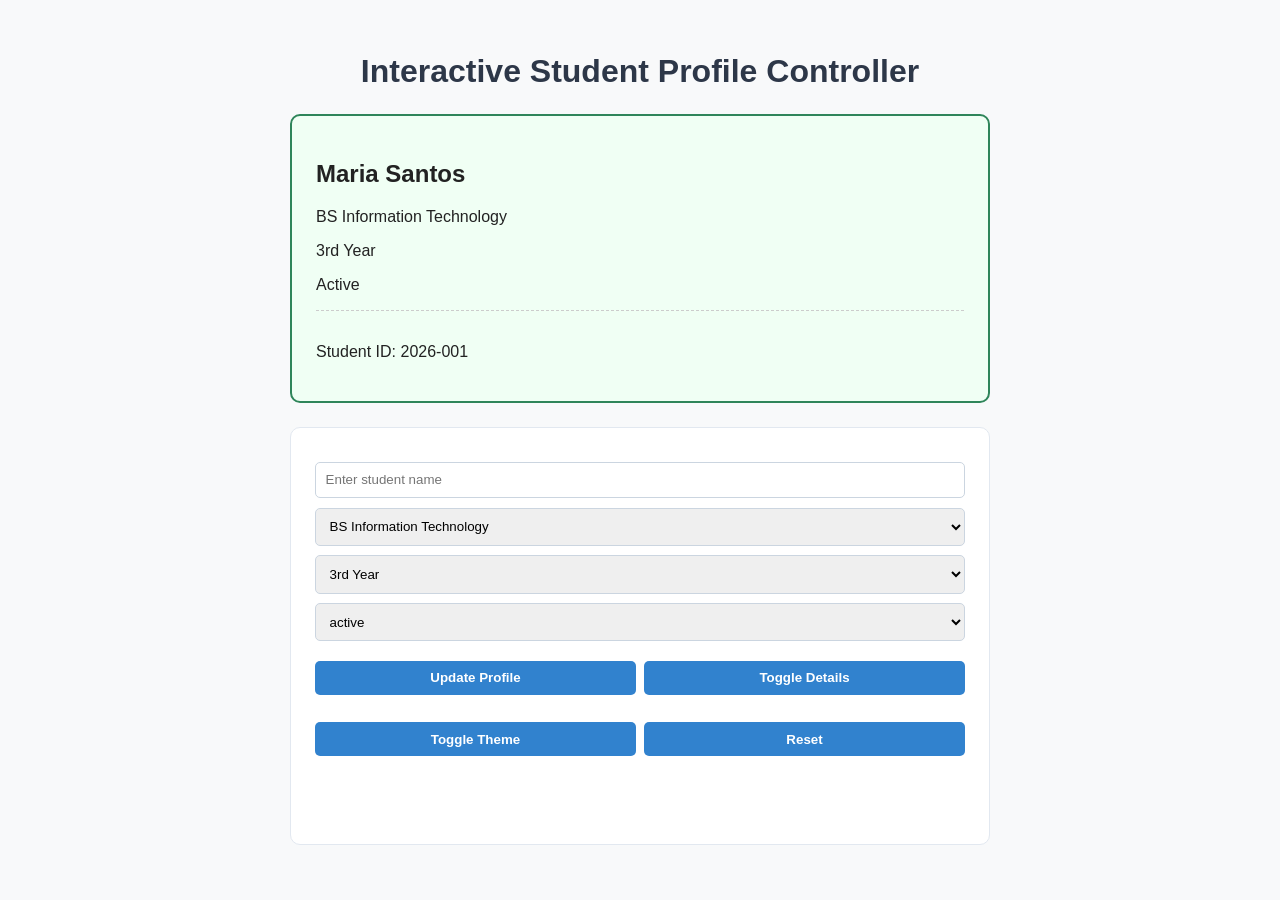
<file: index.html>
<!DOCTYPE html>
<html lang="en">
<head>
  <meta charset="UTF-8">
  <meta name="viewport" content="width=device-width, initial-scale=1.0">
  <title>Interactive Student Profile Controller</title>
  <link rel="stylesheet" href="css/style.css">
</head>
<body>

  <h1>Interactive Student Profile Controller</h1>

  <article id="profileCard" class="profile-card active" data-student-id="2026-001" data-status="active">
    <h2 id="profileName">Maria Santos</h2>
    <p id="profileProgram">BS Information Technology</p>
    <p id="profileYear">3rd Year</p>
    <p id="profileStatus">Active</p>
    <div id="detailsPanel" class="details-panel">
      <p id="studentIdDisplay">Student ID: 2026-001</p>
    </div>
  </article>

  <section class="controls">
    <input type="text" id="nameInput" placeholder="Enter student name">

    <select id="programInput">
      <option value="BS Information Technology" selected>BS Information Technology</option>
      <option value="BS Computer Science">BS Computer Science</option>
      <option value="BS Information Systems">BS Information Systems</option>
    </select>

    <select id="yearInput">
      <option value="1st Year">1st Year</option>
      <option value="2nd Year">2nd Year</option>
      <option value="3rd Year" selected>3rd Year</option>
      <option value="4th Year">4th Year</option>
    </select>

    <select id="statusInput">
      <option value="active" selected>active</option>
      <option value="inactive">inactive</option>
    </select>

    <div class="buttons">
      <button id="updateBtn">Update Profile</button>
      <button id="toggleDetailsBtn">Toggle Details</button>
      <button id="themeBtn">Toggle Theme</button>
      <button id="resetBtn">Reset</button>
    </div>

    <p id="formMessage"></p>
  </section>

  <script src="js/app.js" defer></script>
</body>
</html>
</file>
<file: css/style.css>
body {
  font-family: Arial, sans-serif;
  padding: 2rem;
  max-width: 700px;
  margin: 0 auto;
  background: #f8f9fa;
  color: #222;
  transition: background 0.3s ease, color 0.3s ease;
}

h1 {
  text-align: center;
  color: #2d3748;
}

.profile-card {
  border: 2px solid #cbd5e0;
  border-radius: 10px;
  padding: 1.5rem;
  margin: 1.5rem 0;
  background: #ffffff;
  transition: all 0.3s ease;
}

.profile-card.active {
  border-color: #2f855a;
  background: #f0fff4;
}

.profile-card.inactive {
  border-color: #c53030;
  background: #fff5f5;
}

.details-panel {
  margin-top: 1rem;
  padding-top: 1rem;
  border-top: 1px dashed #ccc;
}

.details-panel.hidden {
  display: none;
}

.controls {
  background: #fff;
  border-radius: 10px;
  padding: 1.5rem;
  border: 1px solid #e2e8f0;
}

input, select, button {
  display: block;
  width: 100%;
  margin: 0.6rem 0;
  padding: 0.6rem;
  border-radius: 5px;
  border: 1px solid #cbd5e0;
  box-sizing: border-box;
}

button {
  background: #3182ce;
  color: white;
  border: none;
  cursor: pointer;
  font-weight: bold;
  transition: background 0.2s;
}

button:hover {
  background: #2b6cb0;
}

.buttons {
  display: grid;
  grid-template-columns: 1fr 1fr;
  gap: 0.5rem;
}

#formMessage {
  margin-top: 1rem;
  color: #c53030;
  font-weight: bold;
  min-height: 1.4rem;
}

body.dark-theme {
  background: #1a202c;
  color: #e2e8f0;
}

.dark-theme .profile-card,
.dark-theme .controls {
  background: #2d3748;
  border-color: #4a5568;
}

.dark-theme h1 {
  color: #f7fafc;
}
</file>
